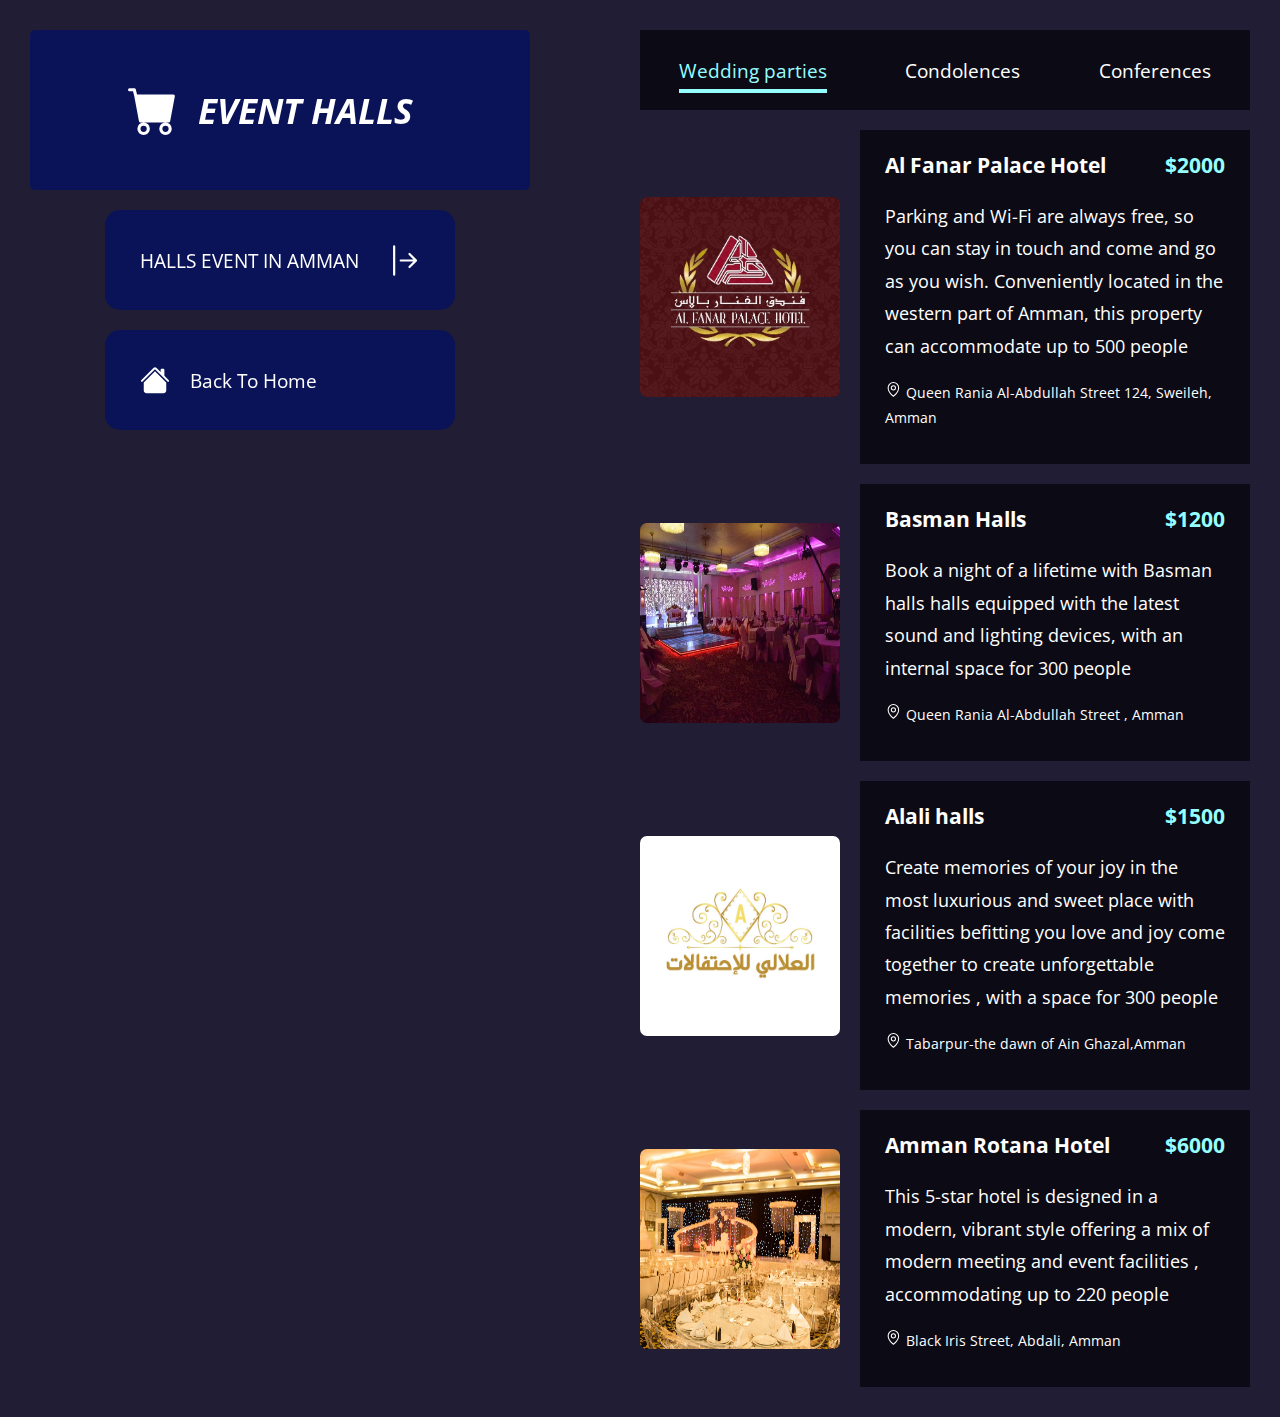
<file: full project/qusay2 booking/hall-home.html>
<!DOCTYPE html>
<html lang="en">
<head>
    <meta charset="UTF-8">
    <meta name="viewport" content="width=device-width, initial-scale=1.0">
    <title>Wave Cafe HTML Template by Tooplate</title>
    <link rel="stylesheet" href="fontawesome/css/all.min.css"> <!-- https://fontawesome.com/ -->
    <link href="https://fonts.googleapis.com/css?family=Open+Sans:300,400" rel="stylesheet" /> <!-- https://fonts.google.com/ -->
    <link rel="stylesheet" href="css/tooplate-wave-cafe.css">
</head>
<body>
  <div class="tm-container">
    <div class="tm-row">
      <!-- Site Header -->
      <div class="tm-left">
        <div class="tm-left-inner">
          <div class="tm-site-header">
            <svg xmlns="http://www.w3.org/2000/svg" width="50" height="50" fill="currentColor" class="bi bi-cart-fill" viewBox="0 0 16 16" style="margin-left: -20px;">
              <path d="M0 1.5A.5.5 0 0 1 .5 1H2a.5.5 0 0 1 .485.379L2.89 3H14.5a.5.5 0 0 1 .491.592l-1.5 8A.5.5 0 0 1 13 12H4a.5.5 0 0 1-.491-.408L2.01 3.607 1.61 2H.5a.5.5 0 0 1-.5-.5M5 12a2 2 0 1 0 0 4 2 2 0 0 0 0-4m7 0a2 2 0 1 0 0 4 2 2 0 0 0 0-4m-7 1a1 1 0 1 1 0 2 1 1 0 0 1 0-2m7 0a1 1 0 1 1 0 2 1 1 0 0 1 0-2"/>
            </svg>
            <h1 class="tm-site-name " style="margin-left: 20px;">EVENT HALLS</h1>
          </div>
          <nav class="tm-site-nav">
            <ul class="tm-site-nav-ul">
              <li class="tm-page-nav-item">
                <a href="#drink" class="tm-page-link active">
                  <span style="margin-left: 35px;"> HALLS EVENT IN AMMAN</span>

                  <svg xmlns="http://www.w3.org/2000/svg" width="50" height="35" fill="currentColor" class="bi bi-arrow-bar-right" viewBox="0 0 16 16" style="margin-left: 20px;">
                    <path fill-rule="evenodd" d="M6 8a.5.5 0 0 0 .5.5h5.793l-2.147 2.146a.5.5 0 0 0 .708.708l3-3a.5.5 0 0 0 0-.708l-3-3a.5.5 0 0 0-.708.708L12.293 7.5H6.5A.5.5 0 0 0 6 8m-2.5 7a.5.5 0 0 1-.5-.5v-13a.5.5 0 0 1 1 0v13a.5.5 0 0 1-.5.5"/>
                  </svg>
                </a>
              </li>
            </ul>
              <ul class="tm-site-nav-ul">

              <li class="tm-page-nav-item">
                
                <a class="tm-page-link " href="\home11\index.html" target="_blank" >
                  
                  <svg xmlns="http://www.w3.org/2000/svg" width="30" height="30" fill="currentColor" class="bi bi-house-fill" viewBox="0 0 16 16" style="margin-left: 35px;">
                    <path d="M8.707 1.5a1 1 0 0 0-1.414 0L.646 8.146a.5.5 0 0 0 .708.708L8 2.207l6.646 6.647a.5.5 0 0 0 .708-.708L13 5.793V2.5a.5.5 0 0 0-.5-.5h-1a.5.5 0 0 0-.5.5v1.293z"/>
                    <path d="m8 3.293 6 6V13.5a1.5 1.5 0 0 1-1.5 1.5h-9A1.5 1.5 0 0 1 2 13.5V9.293z"/>
                  </svg>
                  
                  <span style="margin-left: 20px;"> Back To Home</span>
                </a>
              </li>


            </ul>
          </nav>
        </div>        
      </div>
      <div class="tm-right">
        <main class="tm-main">
          <div id="drink" class="tm-page-content">
            <!-- Drink Menu Page -->
            <nav class="tm-black-bg tm-drinks-nav">
              <ul>
                <li>
                  <a href="#" class="tm-tab-link active" data-id="cold">Wedding parties</a>
                </li>
                <li>
                  <a href="#" class="tm-tab-link" data-id="hot">Condolences</a>
                </li>
                <li>
                  <a href="#" class="tm-tab-link" data-id="juice">Conferences</a>
                </li>
              </ul>
            </nav>

            <div id="cold" class="tm-tab-content">
              <div class="tm-list">
                <div class="tm-list-item">          
                  <img src="img/310153454_584502363476119_3424425175366625777_n.jpg" alt="Image" class="tm-list-item-img">
                  <a href="\qusay3333\Booking.html">
                  <div class="tm-black-bg tm-list-item-text">
                    <h3 class="tm-list-item-name">Al Fanar Palace Hotel <span class="tm-list-item-price">$2000</span></h3>
                    <p class="tm-list-item-description">Parking and Wi-Fi are always free, so you can stay in touch and come and go as you wish. 
                      Conveniently located in the western part of Amman, this property can accommodate up to 500 people</p>
                      <p class="tm-list-item-description" style="font-size: 14px;">
                        <svg xmlns="http://www.w3.org/2000/svg" width="1.2em" height="1.2em" fill="currentColor" viewBox="0 0 256 256" class="size-6 text-gray-700"><path d="M128,64a40,40,0,1,0,40,40A40,40,0,0,0,128,64Zm0,64a24,24,0,1,1,24-24A24,24,0,0,1,128,128Zm0-112a88.1,88.1,0,0,0-88,88c0,31.4,14.51,64.68,42,96.25a254.19,254.19,0,0,0,41.45,38.3,8,8,0,0,0,9.18,0A254.19,254.19,0,0,0,174,200.25c27.45-31.57,42-64.85,42-96.25A88.1,88.1,0,0,0,128,16Zm0,206c-16.53-13-72-60.75-72-118a72,72,0,0,1,144,0C200,161.23,144.53,209,128,222Z"></path></svg>

                        Queen Rania Al-Abdullah Street 124, Sweileh, Amman</p>
                  </div>
                </a>
                </div>
                <a href="\qusay3333\Booking.html">
                <div class="tm-list-item">          
                  <img src="img/327296879_1346912732762755_7558961727852237789_n.jpg" alt="Image" class="tm-list-item-img">
                  <div class="tm-black-bg tm-list-item-text">
                    <h3 class="tm-list-item-name">Basman Halls <span class="tm-list-item-price">$1200</span></h3>
                    <p class="tm-list-item-description">Book a night of a lifetime with Basman halls halls equipped with the latest sound and lighting devices, 
                      with an internal space for 300 people
                      <p class="tm-list-item-description" style="font-size: 14px;">
                        <svg xmlns="http://www.w3.org/2000/svg" width="1.2em" height="1.2em" fill="currentColor" viewBox="0 0 256 256" class="size-6 text-gray-700"><path d="M128,64a40,40,0,1,0,40,40A40,40,0,0,0,128,64Zm0,64a24,24,0,1,1,24-24A24,24,0,0,1,128,128Zm0-112a88.1,88.1,0,0,0-88,88c0,31.4,14.51,64.68,42,96.25a254.19,254.19,0,0,0,41.45,38.3,8,8,0,0,0,9.18,0A254.19,254.19,0,0,0,174,200.25c27.45-31.57,42-64.85,42-96.25A88.1,88.1,0,0,0,128,16Zm0,206c-16.53-13-72-60.75-72-118a72,72,0,0,1,144,0C200,161.23,144.53,209,128,222Z"></path></svg>

                        Queen Rania Al-Abdullah Street , Amman</p>
                  </div>
                </div>
              </a>
                <a href="\qusay3333\Booking.html">
                <div class="tm-list-item">          
                  <img src="img/310285902_625998295621934_7602625348034623906_n.jfif" alt="Image" class="tm-list-item-img">
                  <div class="tm-black-bg tm-list-item-text">
                    <h3 class="tm-list-item-name">Alali halls <span class="tm-list-item-price">$1500</span></h3>
                    <p class="tm-list-item-description">Create memories of your joy in the most luxurious and sweet place with facilities befitting you love and joy come together
                         to create unforgettable memories , with a space for 300 people</p>
                      <p class="tm-list-item-description" style="font-size: 14px;">
                        <svg xmlns="http://www.w3.org/2000/svg" width="1.2em" height="1.2em" fill="currentColor" viewBox="0 0 256 256" class="size-6 text-gray-700"><path d="M128,64a40,40,0,1,0,40,40A40,40,0,0,0,128,64Zm0,64a24,24,0,1,1,24-24A24,24,0,0,1,128,128Zm0-112a88.1,88.1,0,0,0-88,88c0,31.4,14.51,64.68,42,96.25a254.19,254.19,0,0,0,41.45,38.3,8,8,0,0,0,9.18,0A254.19,254.19,0,0,0,174,200.25c27.45-31.57,42-64.85,42-96.25A88.1,88.1,0,0,0,128,16Zm0,206c-16.53-13-72-60.75-72-118a72,72,0,0,1,144,0C200,161.23,144.53,209,128,222Z"></path></svg>

                        Tabarpur-the dawn of Ain Ghazal,Amman</p>
                  </div>
                </div>
                </a>
                <a href="\qusay3333\Booking.html">
                <div class="tm-list-item">          
                  <img src="img/R.jfif" alt="Image" class="tm-list-item-img">
                  <div class="tm-black-bg tm-list-item-text">
                    <h3 class="tm-list-item-name">Amman Rotana Hotel <span class="tm-list-item-price">$6000</span></h3>
                    <p class="tm-list-item-description">This 5-star hotel is designed in a modern, vibrant style offering a mix of 
                      modern meeting and event facilities , accommodating up to 220 people</p>
                      <p class="tm-list-item-description" style="font-size: 14px;">
                        <svg xmlns="http://www.w3.org/2000/svg" width="1.2em" height="1.2em" fill="currentColor" viewBox="0 0 256 256" class="size-6 text-gray-700"><path d="M128,64a40,40,0,1,0,40,40A40,40,0,0,0,128,64Zm0,64a24,24,0,1,1,24-24A24,24,0,0,1,128,128Zm0-112a88.1,88.1,0,0,0-88,88c0,31.4,14.51,64.68,42,96.25a254.19,254.19,0,0,0,41.45,38.3,8,8,0,0,0,9.18,0A254.19,254.19,0,0,0,174,200.25c27.45-31.57,42-64.85,42-96.25A88.1,88.1,0,0,0,128,16Zm0,206c-16.53-13-72-60.75-72-118a72,72,0,0,1,144,0C200,161.23,144.53,209,128,222Z"></path></svg>

                        Black Iris Street, Abdali, Amman</p>
                  </div>
                </div>
                </a>
                                       
              </div>
            </div> 

            <div id="hot" class="tm-tab-content">
              <div class="tm-list">
              
                <a href="\qusay3333\Booking.html">
                <div class="tm-list-item">          
                  <img src="img/jjjjj.jpg" alt="Image" class="tm-list-item-img">
                  <div class="tm-black-bg tm-list-item-text">
                    <h3 class="tm-list-item-name">Al Saleh Association<span class="tm-list-item-price">$--</span></h3>
                    <p class="tm-list-item-description">"Al Saleh Association for condolences" can be an association that is interested in providing condolences 
                      and consolation services to community members. This association may organize and equip funeral ceremonies and provide psychological and social support to bereaved families.</p>              
                      <p class="tm-list-item-description" style="font-size: 14px;">
                        <svg xmlns="http://www.w3.org/2000/svg" width="1.2em" height="1.2em" fill="currentColor" viewBox="0 0 256 256" class="size-6 text-gray-700"><path d="M128,64a40,40,0,1,0,40,40A40,40,0,0,0,128,64Zm0,64a24,24,0,1,1,24-24A24,24,0,0,1,128,128Zm0-112a88.1,88.1,0,0,0-88,88c0,31.4,14.51,64.68,42,96.25a254.19,254.19,0,0,0,41.45,38.3,8,8,0,0,0,9.18,0A254.19,254.19,0,0,0,174,200.25c27.45-31.57,42-64.85,42-96.25A88.1,88.1,0,0,0,128,16Zm0,206c-16.53-13-72-60.75-72-118a72,72,0,0,1,144,0C200,161.23,144.53,209,128,222Z"></path></svg>

                        Wadi Al-rumam, Amman</p>
                    </div>
                </div>
                </a>
                <a href="\qusay3333\Booking.html">
                <div class="tm-list-item">          
                  <img src="img/pppppp.jfif" alt="Image" class="tm-list-item-img">
                  <div class="tm-black-bg tm-list-item-text">
                    <h3 class="tm-list-item-name">Qalqilya Association<span class="tm-list-item-price">$--</span></h3>
                    <p class="tm-list-item-description">The Qalqilya condolence society is an association located in Amman, and is concerned 
                      with providing condolence services to the families of the deceased.</p>                    
                    <p class="tm-list-item-description" style="font-size: 14px;">
                      <svg xmlns="http://www.w3.org/2000/svg" width="1.2em" height="1.2em" fill="currentColor" viewBox="0 0 256 256" class="size-6 text-gray-700"><path d="M128,64a40,40,0,1,0,40,40A40,40,0,0,0,128,64Zm0,64a24,24,0,1,1,24-24A24,24,0,0,1,128,128Zm0-112a88.1,88.1,0,0,0-88,88c0,31.4,14.51,64.68,42,96.25a254.19,254.19,0,0,0,41.45,38.3,8,8,0,0,0,9.18,0A254.19,254.19,0,0,0,174,200.25c27.45-31.57,42-64.85,42-96.25A88.1,88.1,0,0,0,128,16Zm0,206c-16.53-13-72-60.75-72-118a72,72,0,0,1,144,0C200,161.23,144.53,209,128,222Z"></path></svg>

                      Jabal al-Hussein, Amman</p>
                  </div>
                
                </div>
                </a>
                <a href="\qusay3333\Booking.html">
                <div class="tm-list-item">          
                  <img src="img/tttttt.png" alt="Image" class="tm-list-item-img">
                  <div class="tm-black-bg tm-list-item-text">
                    <h3 class="tm-list-item-name">Kawar  Association<span class="tm-list-item-price">$--</span></h3>
                    <p class="tm-list-item-description">Kawar condolences Association is a Jordanian association concerned with providing condolence services to 
                      individuals in the Hashemite Kingdom of Jordan. Provide the necessary support in times of grief and loss.</p>              
                    <p class="tm-list-item-description" style="font-size: 14px;">
                      <svg xmlns="http://www.w3.org/2000/svg" width="1.2em" height="1.2em" fill="currentColor" viewBox="0 0 256 256" class="size-6 text-gray-700"><path d="M128,64a40,40,0,1,0,40,40A40,40,0,0,0,128,64Zm0,64a24,24,0,1,1,24-24A24,24,0,0,1,128,128Zm0-112a88.1,88.1,0,0,0-88,88c0,31.4,14.51,64.68,42,96.25a254.19,254.19,0,0,0,41.45,38.3,8,8,0,0,0,9.18,0A254.19,254.19,0,0,0,174,200.25c27.45-31.57,42-64.85,42-96.25A88.1,88.1,0,0,0,128,16Zm0,206c-16.53-13-72-60.75-72-118a72,72,0,0,1,144,0C200,161.23,144.53,209,128,222Z"></path></svg>

                      al-dawwar eighth  , Amman</p>
                  </div>
                </div>
                </a>
                <a href="\qusay3333\Booking.html">
                <div class="tm-list-item">          
                  <img src="img/uuuuu.jpg" alt="Image" class="tm-list-item-img">
                  <div class="tm-black-bg tm-list-item-text">
                    <h3 class="tm-list-item-name">Sweileh Association<span class="tm-list-item-price">$--</span></h3>
                    <p class="tm-list-item-description">"Sweileh Association for condolences" is an association that provides condolences and support services 
                      to families in the Sweileh area of Jordan. These associations usually help organize funerals and provide psychological and social support to families.</p>              
                    <p class="tm-list-item-description" style="font-size: 14px;">
                      <svg xmlns="http://www.w3.org/2000/svg" width="1.2em" height="1.2em" fill="currentColor" viewBox="0 0 256 256" class="size-6 text-gray-700"><path d="M128,64a40,40,0,1,0,40,40A40,40,0,0,0,128,64Zm0,64a24,24,0,1,1,24-24A24,24,0,0,1,128,128Zm0-112a88.1,88.1,0,0,0-88,88c0,31.4,14.51,64.68,42,96.25a254.19,254.19,0,0,0,41.45,38.3,8,8,0,0,0,9.18,0A254.19,254.19,0,0,0,174,200.25c27.45-31.57,42-64.85,42-96.25A88.1,88.1,0,0,0,128,16Zm0,206c-16.53-13-72-60.75-72-118a72,72,0,0,1,144,0C200,161.23,144.53,209,128,222Z"></path></svg>

                      Sweileh, Amman</p>
                  </div>
                </div>
                </a>
                         
              </div>
            </div>

            <div id="juice" class="tm-tab-content">
              <div class="tm-list">
                <a href="\qusay3333\Booking.html">
                <div class="tm-list-item">          
                  <img src="img/OIP.jfif" alt="Image" class="tm-list-item-img">
                  <div class="tm-black-bg tm-list-item-text">
                    <h3 class="tm-list-item-name">Sanokrat event halls <span class="tm-list-item-price">$1300</span></h3>
                    <p class="tm-list-item-description">Sanokrat event halls are considered one of the best options for holding events in the region.
                       These halls are characterized by providing comprehensive services, including planning and organization, in addition to providing all the necessary decor, lighting and sound, accommodating up to 400 people</p>
                      <p class="tm-list-item-description" style="font-size: 14px;">
                        <svg xmlns="http://www.w3.org/2000/svg" width="1.2em" height="1.2em" fill="currentColor" viewBox="0 0 256 256" class="size-6 text-gray-700"><path d="M128,64a40,40,0,1,0,40,40A40,40,0,0,0,128,64Zm0,64a24,24,0,1,1,24-24A24,24,0,0,1,128,128Zm0-112a88.1,88.1,0,0,0-88,88c0,31.4,14.51,64.68,42,96.25a254.19,254.19,0,0,0,41.45,38.3,8,8,0,0,0,9.18,0A254.19,254.19,0,0,0,174,200.25c27.45-31.57,42-64.85,42-96.25A88.1,88.1,0,0,0,128,16Zm0,206c-16.53-13-72-60.75-72-118a72,72,0,0,1,144,0C200,161.23,144.53,209,128,222Z"></path></svg>

                        Jerusalem Street-Bridge of flowers, Amman</p>
                  </div>
                </div>
                </a>
                <a href="\qusay3333\Booking.html">

                <div class="tm-list-item">          
                  <img src="img/www.jfif" alt="Image" class="tm-list-item-img">
                  <div class="tm-black-bg tm-list-item-text">
                    <h3 class="tm-list-item-name">White Hall <span class="tm-list-item-price">$2000</span></h3>
                    <p class="tm-list-item-description">Whitehall , one of Jordan's new event venues on Airport Road, offers a large outdoor event 
                      space with professional catering service, all your event needs , accommodating up to 400 people</p>
                      <p class="tm-list-item-description" style="font-size: 14px;">
                        <svg xmlns="http://www.w3.org/2000/svg" width="1.2em" height="1.2em" fill="currentColor" viewBox="0 0 256 256" class="size-6 text-gray-700"><path d="M128,64a40,40,0,1,0,40,40A40,40,0,0,0,128,64Zm0,64a24,24,0,1,1,24-24A24,24,0,0,1,128,128Zm0-112a88.1,88.1,0,0,0-88,88c0,31.4,14.51,64.68,42,96.25a254.19,254.19,0,0,0,41.45,38.3,8,8,0,0,0,9.18,0A254.19,254.19,0,0,0,174,200.25c27.45-31.57,42-64.85,42-96.25A88.1,88.1,0,0,0,128,16Zm0,206c-16.53-13-72-60.75-72-118a72,72,0,0,1,144,0C200,161.23,144.53,209,128,222Z"></path></svg>

                        Airport Road, Amman</p>
                  </div>
                </div>
                </a>


                <a href="\qusay3333\Booking.html">
                <div class="tm-list-item">          
                  <img src="img/nnnn.jpg" alt="Image" class="tm-list-item-img">
                  <div class="tm-black-bg tm-list-item-text">
                    <h3 class="tm-list-item-name">An-NU'man Halls<span class="tm-list-item-price">$2500</span></h3>
                    <p class="tm-list-item-description">An-NU'man event halls are one of the leading venues for organizing and hosting events . These halls provide a
                       wide range of services that meet the needs of customers and guarantee them a distinctive and unforgettable experience. , accommodating up to 400 people</p>
                      <p class="tm-list-item-description" style="font-size: 14px;">
                        <svg xmlns="http://www.w3.org/2000/svg" width="1.2em" height="1.2em" fill="currentColor" viewBox="0 0 256 256" class="size-6 text-gray-700"><path d="M128,64a40,40,0,1,0,40,40A40,40,0,0,0,128,64Zm0,64a24,24,0,1,1,24-24A24,24,0,0,1,128,128Zm0-112a88.1,88.1,0,0,0-88,88c0,31.4,14.51,64.68,42,96.25a254.19,254.19,0,0,0,41.45,38.3,8,8,0,0,0,9.18,0A254.19,254.19,0,0,0,174,200.25c27.45-31.57,42-64.85,42-96.25A88.1,88.1,0,0,0,128,16Zm0,206c-16.53-13-72-60.75-72-118a72,72,0,0,1,144,0C200,161.23,144.53,209,128,222Z"></path></svg>

                        Wasfi Al-Tal Street, Amman</p>
                  </div>
                </div>
                </a>
                <a href="\qusay3333\Booking.html">
                <div class="tm-list-item">          
                  <img src="img/mmmm.jpg" alt="Image" class="tm-list-item-img">
                  <div class="tm-black-bg tm-list-item-text">
                    <h3 class="tm-list-item-name">Mota Hall <span class="tm-list-item-price">$1800</span></h3>
                    <p class="tm-list-item-description">Mota event hall is one of the excellent options for holding special events, characterized by 
                      providing high-quality services and a distinctive experience for guests. , accommodating up to 320 people</p>
                      <p class="tm-list-item-description" style="font-size: 14px;">
                        <svg xmlns="http://www.w3.org/2000/svg" width="1.2em" height="1.2em" fill="currentColor" viewBox="0 0 256 256" class="size-6 text-gray-700"><path d="M128,64a40,40,0,1,0,40,40A40,40,0,0,0,128,64Zm0,64a24,24,0,1,1,24-24A24,24,0,0,1,128,128Zm0-112a88.1,88.1,0,0,0-88,88c0,31.4,14.51,64.68,42,96.25a254.19,254.19,0,0,0,41.45,38.3,8,8,0,0,0,9.18,0A254.19,254.19,0,0,0,174,200.25c27.45-31.57,42-64.85,42-96.25A88.1,88.1,0,0,0,128,16Zm0,206c-16.53-13-72-60.75-72-118a72,72,0,0,1,144,0C200,161.23,144.53,209,128,222Z"></path></svg>

                        Al-meqablin-radio and television Street, Amman</p>
                  </div>
                </div>   
                </a>          
              </div>
            </div>
            <!-- end Drink Menu Page -->
          </div>

          <!-- About Us Page -->
          
          <!-- end About Us Page -->

          <!-- Special Items Page -->
 
          <!-- end Special Items Page -->

          <!-- Contact Page -->

          <!-- end Contact Page -->
        </main>
      </div>    
    </div>
 
  </div>
    
  <!-- Background video -->


  <script src="js/jquery-3.4.1.min.js"></script> 
  <script src="book.js"></script>    

 
</body>
</html>
<!--
<svg xmlns="http://www.w3.org/2000/svg" width="1em" height="1em" fill="currentColor" viewBox="0 0 256 256" class="size-6 text-gray-700"><path d="M128,64a40,40,0,1,0,40,40A40,40,0,0,0,128,64Zm0,64a24,24,0,1,1,24-24A24,24,0,0,1,128,128Zm0-112a88.1,88.1,0,0,0-88,88c0,31.4,14.51,64.68,42,96.25a254.19,254.19,0,0,0,41.45,38.3,8,8,0,0,0,9.18,0A254.19,254.19,0,0,0,174,200.25c27.45-31.57,42-64.85,42-96.25A88.1,88.1,0,0,0,128,16Zm0,206c-16.53-13-72-60.75-72-118a72,72,0,0,1,144,0C200,161.23,144.53,209,128,222Z"></path></svg>
-->
</file>
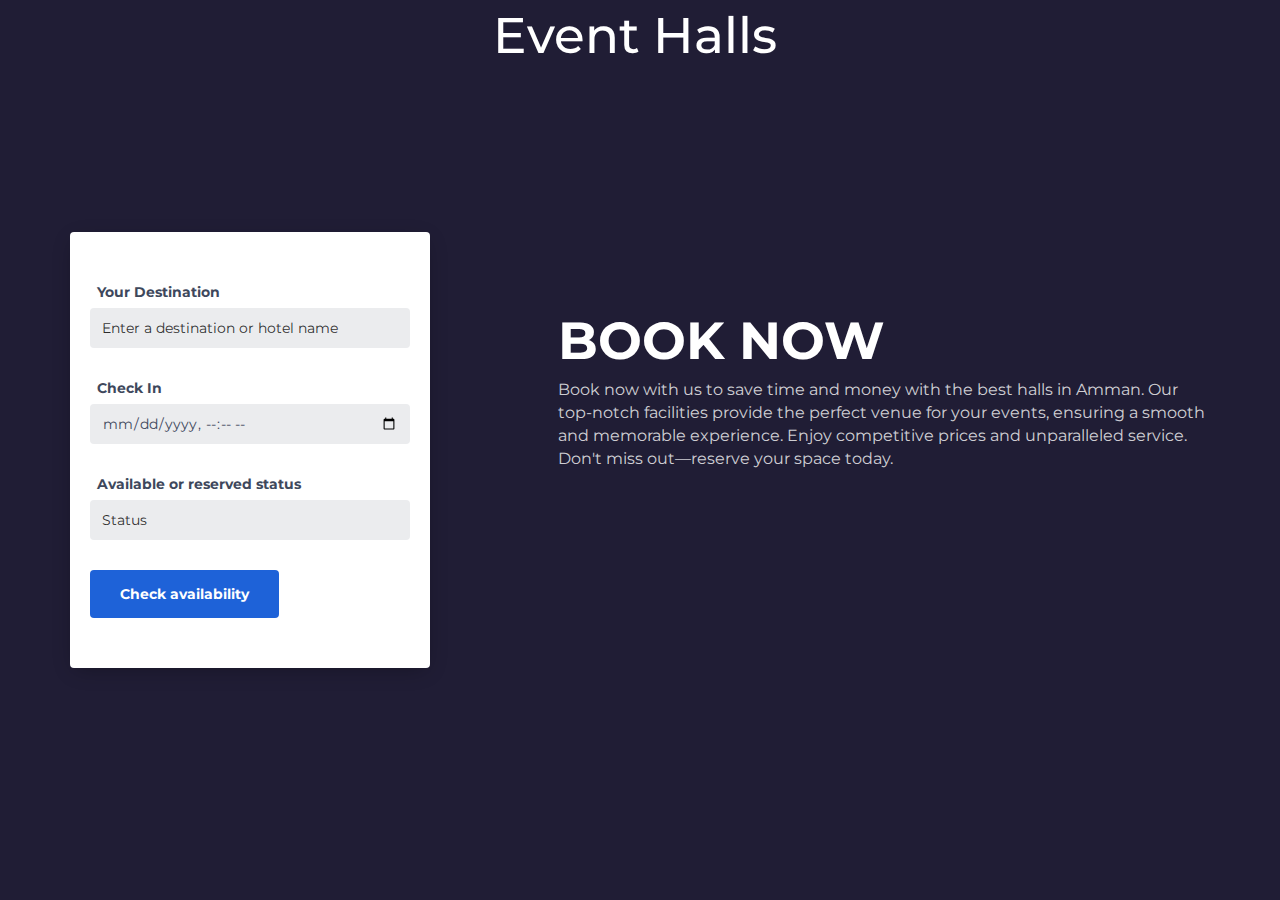
<file: full project/qusay3333/Booking.html>
<!DOCTYPE html>
<html lang="en">

<head>
	<meta charset="utf-8">
	<meta http-equiv="X-UA-Compatible" content="IE=edge">
	<meta name="viewport" content="width=device-width, initial-scale=1">
	<!-- The above 3 meta tags *must* come first in the head; any other head content must come *after* these tags -->

	<title>Booking Form HTML Template</title>

	<!-- Google font -->
	<link href="https://fonts.googleapis.com/css?family=Montserrat:400,700" rel="stylesheet">

	<!-- Bootstrap -->
	<link type="text/css" rel="stylesheet" href="css/bootstrap.min.css" />

	<!-- Custom stylesheet -->
	<link type="text/css" rel="stylesheet" href="css/style.css" />

</head>

<body>


	
	<div id="booking" class="section">

		<div class="container" style="margin-left: -15px;">

		
		<header class="header_section " >
			<div class="container-fluid " style="position: fixed;float: right; ">
			  <nav class="navbar navbar-expand-lg custom_nav-container  " style="  margin-top: -15px;border-radius: 10px;">
				<a class="navbar-brand" href="index.html">
				  
				  <div class="container">
					<div class="row">
					  <div class="col-md-12 text-center">
						<h2  style="text-align: center;margin-top: -1px; font-size: 50px; color: white;"> Event Halls</h2>
					  </div>
					</div>
				  </div>
				</a>
			  </nav>
			</div>
		  </header>
		  </div>
		<div class="section-center">
			<div class="container">
				<div class="row">
					<div class="col-md-7 col-md-push-5">
						<div class="booking-cta">
							<h1>BOOK NOW </h1>
							<p>Book now with us to save time and money with the best halls in Amman. Our top-notch 
								facilities provide the perfect venue for your events, ensuring a smooth and memorable 
								experience. Enjoy competitive prices and unparalleled service. Don't miss out—reserve your space today.
							</p>
						</div>
					</div>
					<div class="col-md-4 col-md-pull-7">
						<div class="booking-form">
							<form>
								<div class="form-group">
									<span class="form-label">Your Destination</span>
									<input class="form-control" type="text" placeholder="Enter a destination or hotel name">
								</div>
								
								<div class="form-group">
									<span class="form-label">Check In</span>
									<input id="check-in" class="form-control" type="datetime-local" required>
								</div>
									
								<div class="form-group">
									<span class="form-label">Available or reserved status</span>
									<input id="status" class="form-control" type="text" placeholder="Status" readonly>
								</div>
								<button class="submit-btn">Check availability</button>
							</form>
						</div>
					</div>
				</div>
			</div>
		</div>
	</div>

	<script>
		// List of reserved dates (in YYYY-MM-DD format)
		const reservedDates = ["2024-07-01", "2024-07-15", "2024-08-05"];

		// Check availability function
		function checkAvailability() {
			const checkInDate = document.getElementById('check-in').value;
			const statusField = document.getElementById('status');

			if (reservedDates.includes(checkInDate)) {
				statusField.value = 'Reserved';
				statusField.classList.remove('available');
				statusField.classList.add('booked');
			} else {
				statusField.value = 'Available';
				statusField.classList.remove('booked');
				statusField.classList.add('available');
			}
		}

		// Add event listener to the check-in date input
		document.getElementById('check-in').addEventListener('input', checkAvailability);
	</script>
</body>

</html>
</file>
<file: full project/qusay2 booking/css/tooplate-wave-cafe.css>
/*

Tooplate 2121 Wave Cafe

https://www.tooplate.com/view/2121-wave-cafe

*/

html { scroll-behavior: smooth; }

body {
    margin: 0;
    padding: 0;
    font-family: 'Open Sans', Arial, Helvetica, sans-serif;
    font-size: 18px;
    overflow-x: hidden;
    background-color: #201d35;
 
}

ul {
    padding: 0;
    margin: 0;
}

nav > ul > li { list-style: none; }

a { 
	color: #3CF;
    text-decoration: none;
    transition: all 0.3s ease; 
    
}
a:hover{
    opacity: 0.5;
}

p { 
    line-height: 1.8; 
    margin-top: 0;
}

h2 { margin-top: 0; }

#tm-video {
    position: fixed;
    right: 0;
    bottom: 0;    
    z-index: -1000;
}

.tm-video-wrapper { position: relative; }

#tm-video-control-button {
    cursor: pointer;
    position: fixed;
    bottom: 30px;
    right: 30px;
    z-index: 1000;
    background-color: rgba(0,0,0,0.5);
    color: white;    
    padding: 10px;
}

.tm-container { padding: 30px; }

.tm-row {
    display: flex;
    justify-content: space-between;
}

.tm-left,
.tm-right {
    width: 50%;
}

.tm-left-inner { position: fixed; }

.tm-site-header {
    background-color: rgba(8, 19, 92, 0.9);
    color: white;
    width: 100%;
    height: 160px; 
    display: flex;
    align-items: center;
    justify-content: center;   
    border-radius: 5px;
}

.tm-site-logo { margin-right: 30px; }

.tm-site-name {
    font-size: 2.2rem;
    font-style: italic;    
 
}

.tm-left-inner {
    max-width: 500px;
    width: 100%;
}

.tm-site-nav-ul {
    
    display: flex;
    flex-wrap: wrap;
    justify-content: space-between;
    
}

.tm-page-nav-item { 
    margin-top: 20px; 
    width: 350px;
    margin-left: 75px;
}

.tm-page-link {
    
    min-width: 240px;
    height: 100px;
    background-color: rgba(8, 19, 92, 0.9);
    color: white;
    display: flex;
    text-decoration: none;
    align-items: center;      
    font-size: 1.2rem;
    border-radius: 15px;
}

.tm-page-link:hover{
    background-color: rgba(8, 19, 92, 0.4);
    color: white;
    
}

.tm-page-link.active{
    background-color: rgba(8, 19, 92, 0.6.5);
    color: white;
} 

.tm-page-link-icon {
    margin-right: 25px;
    margin-left: 25px;
    font-size: 1.5rem;
}

.tm-black-bg {
    background-color: rgba(0,0,0,0.6);
    color: white;
}

.tm-drinks-nav > ul > li { display: inline-block; }

.tm-drinks-nav > ul > li > a {
    color: white;
    font-size: 1.2rem;
    padding-top: 15px;
    padding-bottom: 5px;
    border-bottom: 3px solid transparent;
}

.tm-drinks-nav { height: 80px; }
.tm-main { max-width: 660px; }

.tm-drinks-nav > ul {
    display: flex;
    align-items: center;
    justify-content: space-around;
    height: 100%;
}

.tm-drinks-nav > ul > li a.active,
.tm-drinks-nav > ul > li a:hover {
    color: #96FEFF;
    border-bottom: 4px solid #96FEFF;
}

.tm-list-item {
    display: flex;
    align-items: center;
    justify-content: space-between;
    margin-top: 20px;
}

.tm-list-item-2 { align-items: flex-start; }

.tm-list-item-img {
    margin-right: 20px;
    width: 200px;
    height: 200px;
    background-color: #099;
    border-radius: 7px;
}

.tm-list-item-img-big {
    margin-right: 25px;
    width: 200px;
    height: 200px;
}

.tm-list-item-text {
    padding: 20px 25px;
    flex: 1;
}

.tm-list-item-text-2 { flex: 1; }

.tm-list-item-name {
    display: flex;
    justify-content: space-between;
    margin-top: 0;
}

.tm-list-item-price { color: #96FEFF; }
.tm-site-footer { margin-top: 15px; }

.tm-footer-text {
    padding: 10px 65px 10px 20px;
    display: inline-block;
}

.tm-footer-link { color: white; }
.tm-tab-content { animation: fadeEffect 1s; }
.tm-page-content { animation: fadeEffect 1s; }

.tm-text-primary { color: #3CC; }
.tm-mb-20 { margin-bottom: 20px; }
.tm-mb-30 { margin-bottom: 30px; }
.tm-img-right { 
    margin-left: 30px; 
    margin-right: 0;
}

/* Go from zero to full opacity */
@keyframes fadeEffect {
    from { opacity: 0.3; }
    to { opacity: 1; }
}

/* About */
.tm-about-box-1 { padding: 40px 30px 50px 0; }
.tm-about-box-2 { padding: 50px 40px 30px; }
.tm-about-header { margin-left: 220px; }

/* Special */
.tm-special-items {
    display: flex;
    flex-wrap: wrap;
    margin: -30px -10px 0;
}

.tm-special-item {
    max-width: 320px;
    margin: 30px 10px;
}

.tm-special-item-title { font-size: 1.4rem; }
.tm-special-item-description { padding: 25px 30px; }

/* Contact */
.tm-contact-text-container {
    padding: 45px 50px;
    margin-bottom: 20px;    
}

.tm-contact-form-container {
    max-width: 460px;
    padding: 40px 50px;
    box-sizing: border-box;
}

.tm-form-group { margin-bottom: 25px; }

.tm-form-control {
    display: block;
    box-sizing: border-box;
    width: 100%;
    padding: 15px;
	font-family: 'Open Sans', Arial, Helvetica, sans-serif;
    font-size: 1rem;
    line-height: 1.5;
    color: #fff;
    background-color: transparent;
    background-clip: padding-box;
    border: 0;
    border-bottom: 1px solid white;
}

.tm-form-control::-webkit-input-placeholder { color: white; } /* Edge */  
.tm-form-control:-ms-input-placeholder { color: white; } /* Internet Explorer 10-11 */  
.tm-form-control::placeholder { color: white; }

.tm-btn-primary {
    color: #099;
    background-color: white;
    border: 0;
    padding: 12px 40px;
    font-size: 1.4rem;
    cursor: pointer;
    transition: all 0.3s ease; 
}

.tm-btn-primary:hover {
    color: white;
    background-color: #099;
}

.tm-align-right {
    display: block;
    margin-left: auto;
    margin-right: 0;
}

.tm-mb-30 { margin-bottom: 30px; }

@media (max-width: 1130px) and (min-width: 992px) {
    .tm-left-inner { max-width: 380px; }
    .tm-site-name { font-size: 2.6rem; }
    .tm-site-logo { margin-right: 20px; }
    .tm-page-link { width: 100%; }
    .tm-page-link-icon { margin-right: 15px; }
    .tm-left { width: 45%; }
    .tm-right { width: 55%; }
    
}

@media (max-width: 991px) {
    .tm-left-inner { position: static; }
    .tm-left, .tm-right { width: 100%; }
    .tm-left { margin-bottom: 50px; }
    .tm-row { display: block; }
}

@media (max-width: 574px) {
    .tm-site-nav-ul { display: block; }
}

@media (max-width: 550px) and (min-width: 501px) {
    .tm-list-item-img-big {
        width: 160px;
        height: 160px;
    }

    .tm-about-header { margin-left: 180px; }
}

@media (max-width: 500px) {
    .tm-about-header { margin-left: 0; }
    .tm-list-item-2 { flex-direction: column; }
    .tm-about-box-1 { padding-left: 30px; }

    .tm-list-item-img-big {
        margin-right: 0;
        margin-bottom: 25px;
    }

    .tm-img-right { margin-left: 0; }
}

@media (max-width: 479px) {
    .tm-site-name { font-size: 2.6rem; }
    .tm-site-logo { margin-right: 20px; }

    .tm-list-item {
        flex-direction: column;
        margin-top: 40px;     
    }

    .tm-list-item-img {
        margin-right: 0;
        margin-bottom: 15px;        
    }

    .tm-drinks-nav { height: auto; }

    .tm-drinks-nav > ul {
        flex-direction: column;
        padding: 15px;
    }

    .tm-drinks-nav > ul > li { margin-bottom: 10px; }
    .tm-drinks-nav > ul > li > a { display: block; }
}
</file>
<file: full project/qusay3333/css/style.css>
.section {
	position: relative;
	height: 100vh;
}

.section .section-center {
	position: absolute;
	top: 50%;
	left: 0;
	right: 0;
	-webkit-transform: translateY(-50%);
	transform: translateY(-50%);
}

#booking {
	font-family: 'Montserrat', sans-serif;
	background-color: #372561;
	background-size: cover;
	background-position: center;
}

#booking::before {
	content: '';
	position: absolute;
	left: 0;
	right: 0;
	bottom: 0;
	top: 0;
	background-color: #201d35;
}

.booking-form {
	background-color: #fff;
	padding: 50px 20px;
	-webkit-box-shadow: 0px 5px 20px -5px rgba(0, 0, 0, 0.3);
	box-shadow: 0px 5px 20px -5px rgba(0, 0, 0, 0.3);
	border-radius: 4px;
}

.booking-form .form-group {
	position: relative;
	margin-bottom: 30px;
}

.booking-form .form-control {
	background-color: #ebecee;
	border-radius: 4px;
	border: none;
	height: 40px;
	-webkit-box-shadow: none;
	box-shadow: none;
	color: #3e485c;
	font-size: 14px;
}

.booking-form .form-control::-webkit-input-placeholder {
	color: rgb(0, 0, 0);
}

.booking-form .form-control:-ms-input-placeholder {
	color: rgb(0, 0, 0);
}

.booking-form .form-control::placeholder {
	color: rgba(0, 0, 0, 0.822);
}

.booking-form input[type="date"].form-control:invalid {
	color: rgba(0, 0, 0, 0.822);
}

.booking-form select.form-control {
	-webkit-appearance: none;
	-moz-appearance: none;
	appearance: none;
}

.booking-form select.form-control+.select-arrow {
	position: absolute;
	right: 0px;
	bottom: 4px;
	width: 32px;
	line-height: 32px;
	height: 32px;
	text-align: center;
	pointer-events: none;
	color: rgba(62, 72, 92, 0.3);
	font-size: 14px;
}

.booking-form select.form-control+.select-arrow:after {
	content: '\279C';
	display: block;
	-webkit-transform: rotate(90deg);
	transform: rotate(90deg);
}

.booking-form .form-label {
	display: inline-block;
	color: #3e485c;
	font-weight: 700;
	margin-bottom: 6px;
	margin-left: 7px;
}

.booking-form .submit-btn {
	display: inline-block;
	color: #fff;
	background-color: #1e62d8;
	font-weight: 700;
	padding: 14px 30px;
	border-radius: 4px;
	border: none;
	-webkit-transition: 0.2s all;
	transition: 0.2s all;
}

.booking-form .submit-btn:hover,
.booking-form .submit-btn:focus {
	opacity: 0.9;
}

.booking-cta {
	margin-top: 80px;
	margin-bottom: 30px;
}

.booking-cta h1 {
	font-size: 52px;
	text-transform: uppercase;
	color: #fff;
	font-weight: 700;
}

.booking-cta p {
	font-size: 16px;
	color: rgba(255, 255, 255, 0.8);
}

#status.booked {
	color: red;
}
#status.available {
	color: blue;
}

.container-fluid {
    width: 100%;
    padding-right: 15px;
    padding-left: 15px;
    margin-right: auto;
    margin-left: auto;
}

.header_section {
    padding: 15px 0;
}

.navbar {
    position: relative;
    display: -ms-flexbox;
    display: flex;
    -ms-flex-wrap: wrap;
    flex-wrap: wrap;
    -ms-flex-align: center;
    align-items: center;
    -ms-flex-pack: justify;
    justify-content: space-between;
    padding: 0.5rem 1rem;
}

.navbar-brand {
    display: inline-block;
    padding-top: 0.3125rem;
    padding-bottom: 0.3125rem;
    margin-right: 1rem;
    font-size: 1.25rem;
    line-height: inherit;
    white-space: nowrap;
}

.navbar-brand:hover{
	opacity: 0.5;
}
</file>
